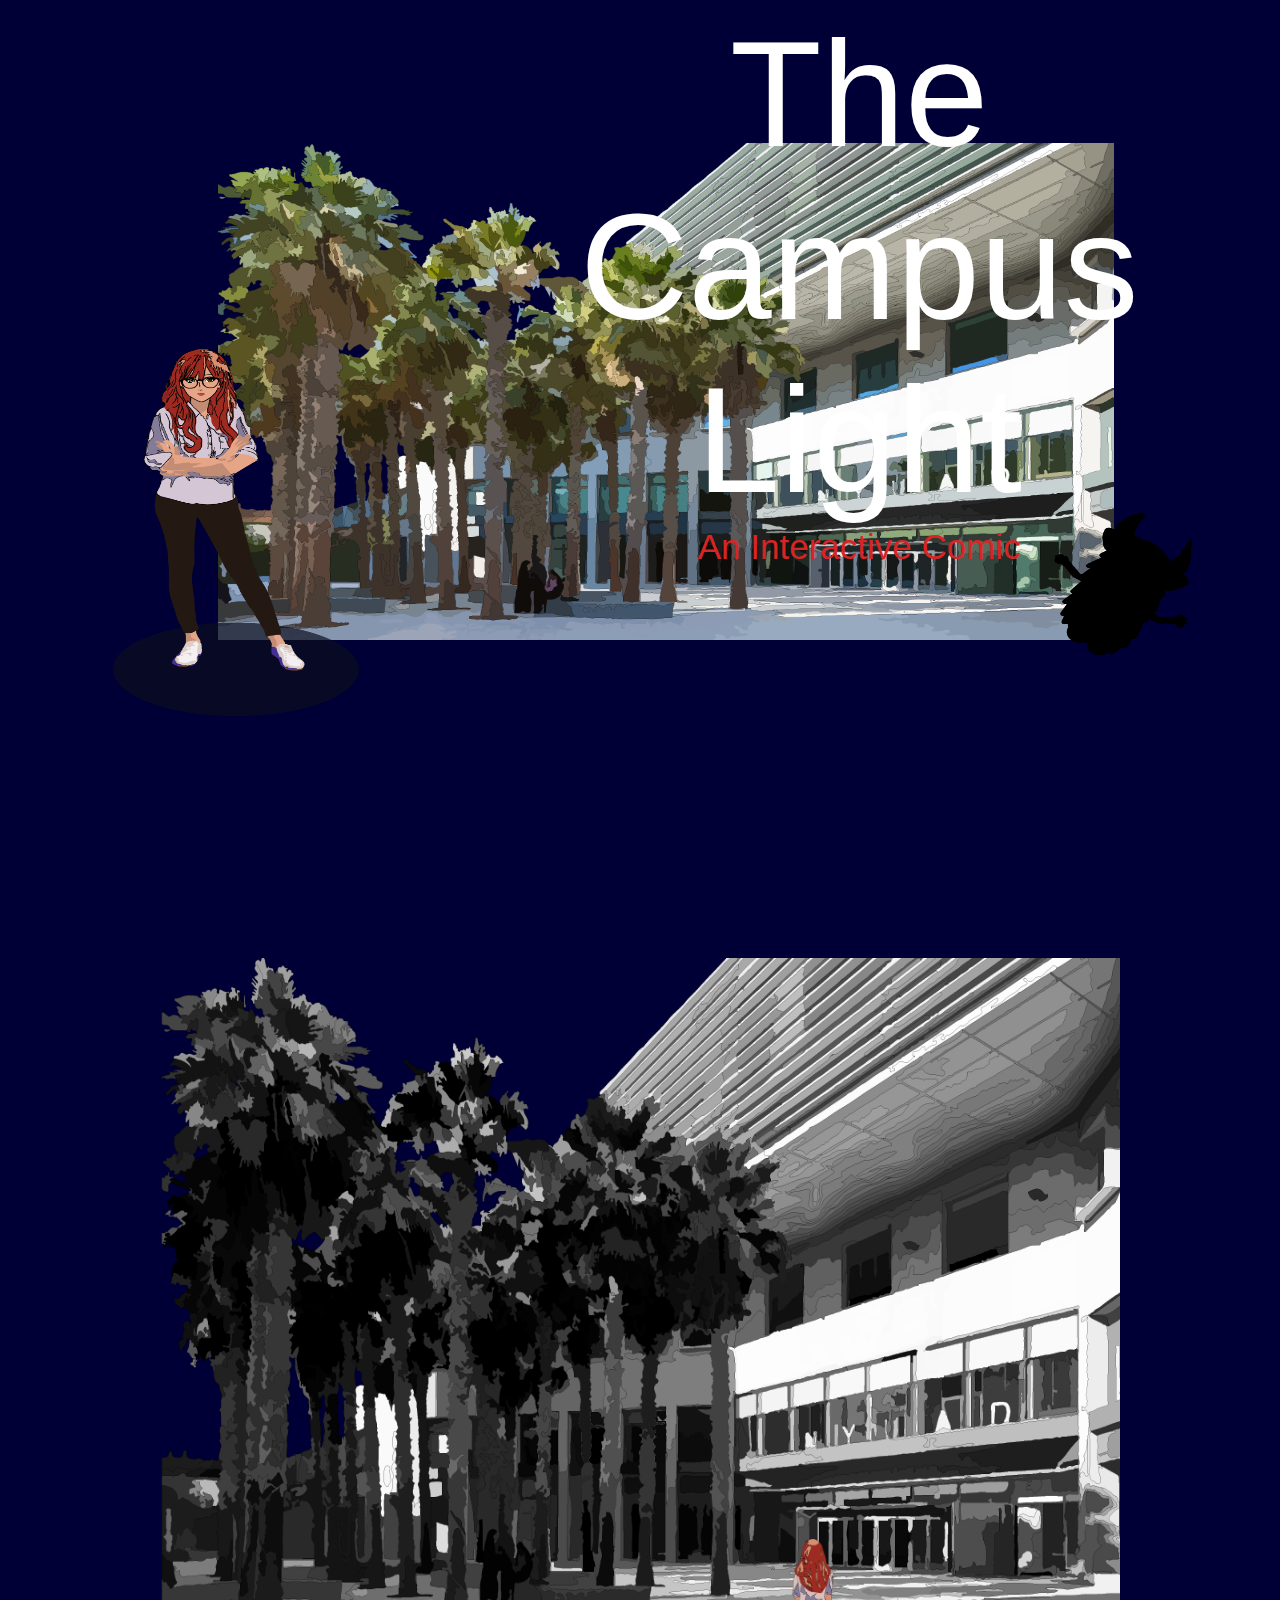
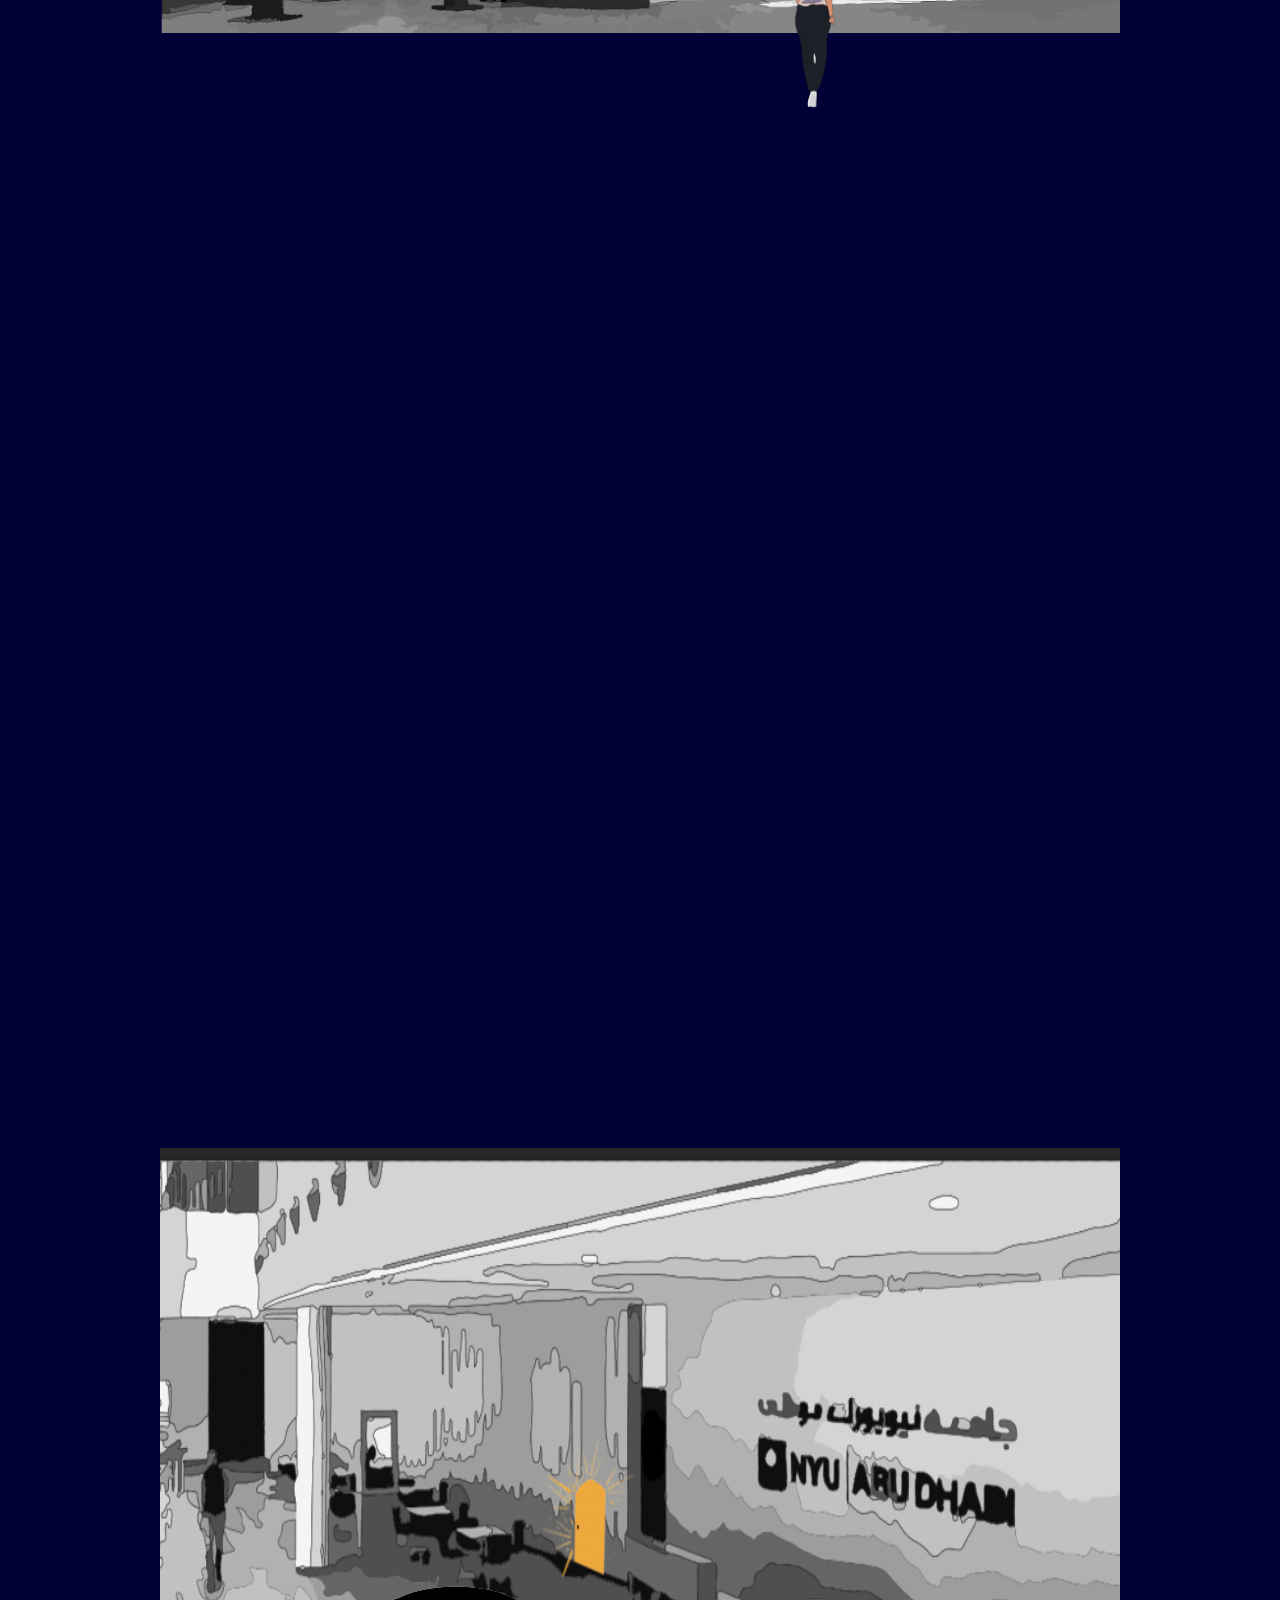
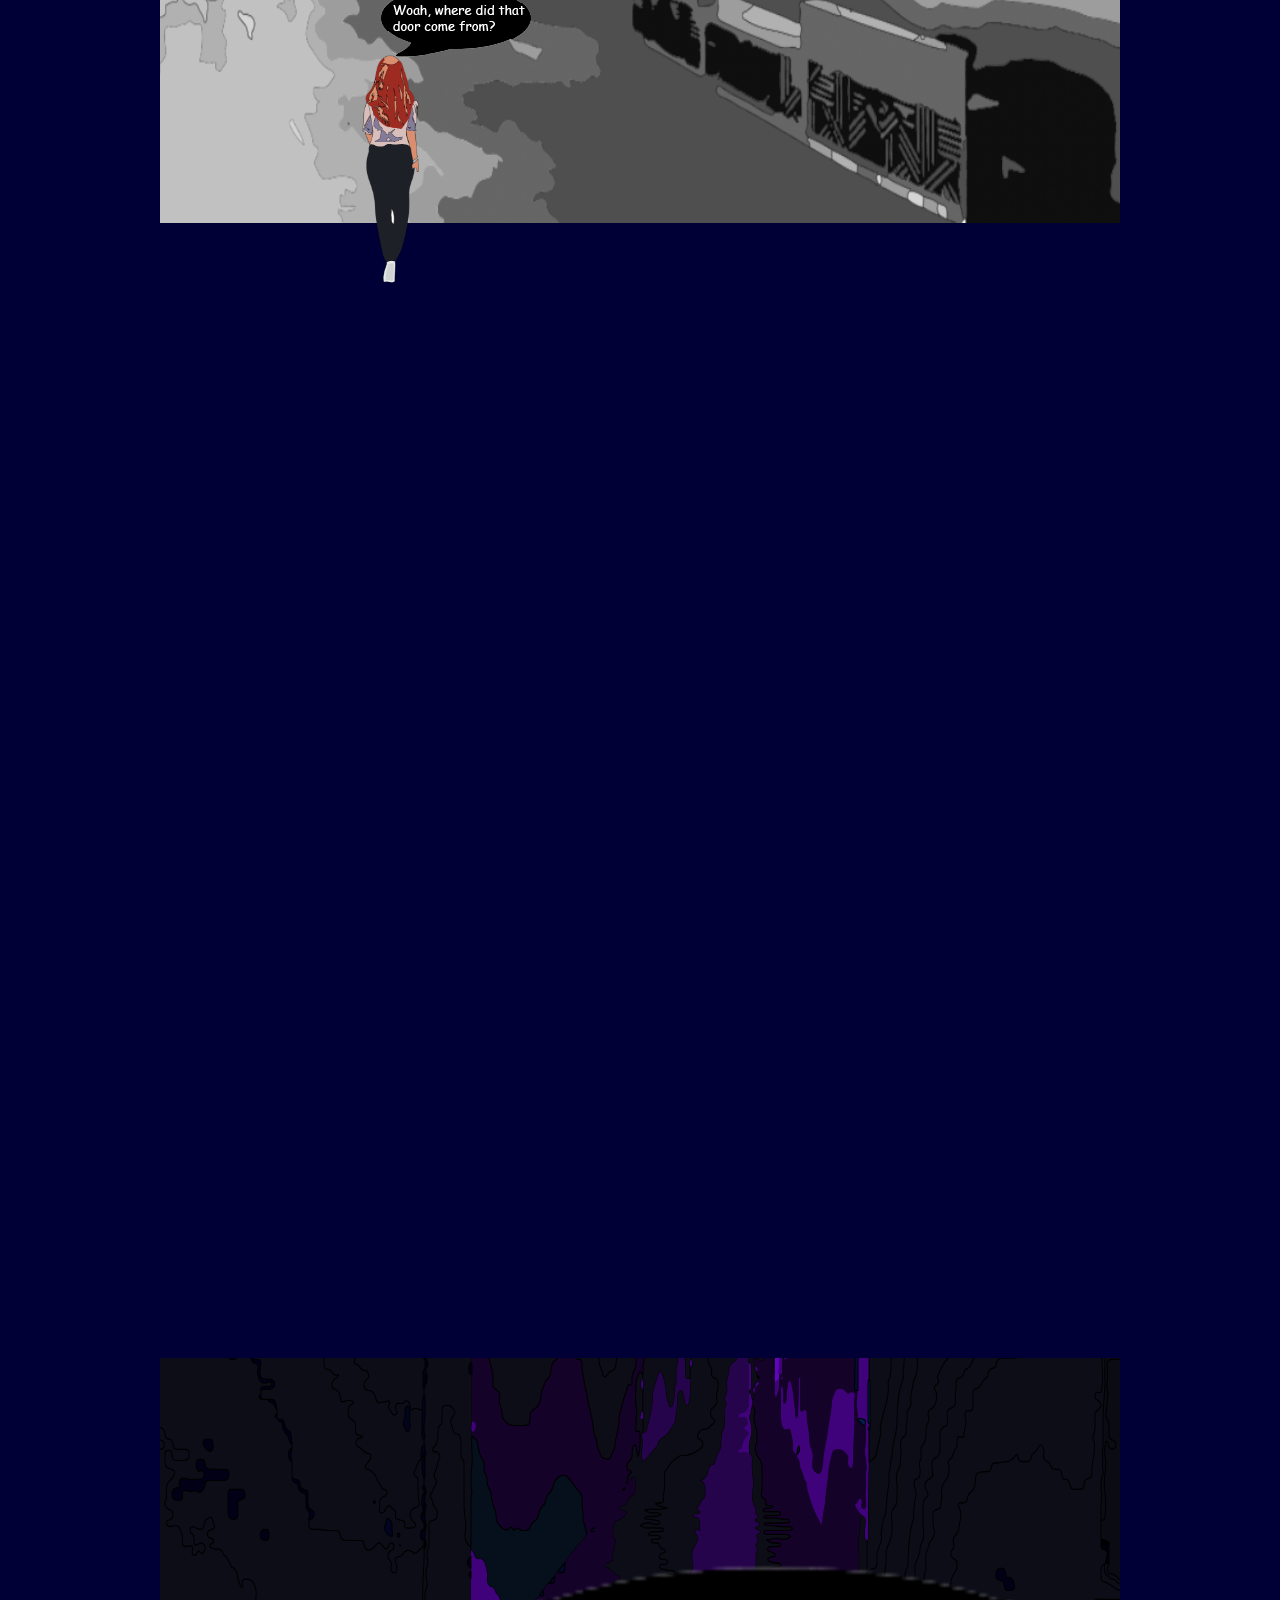
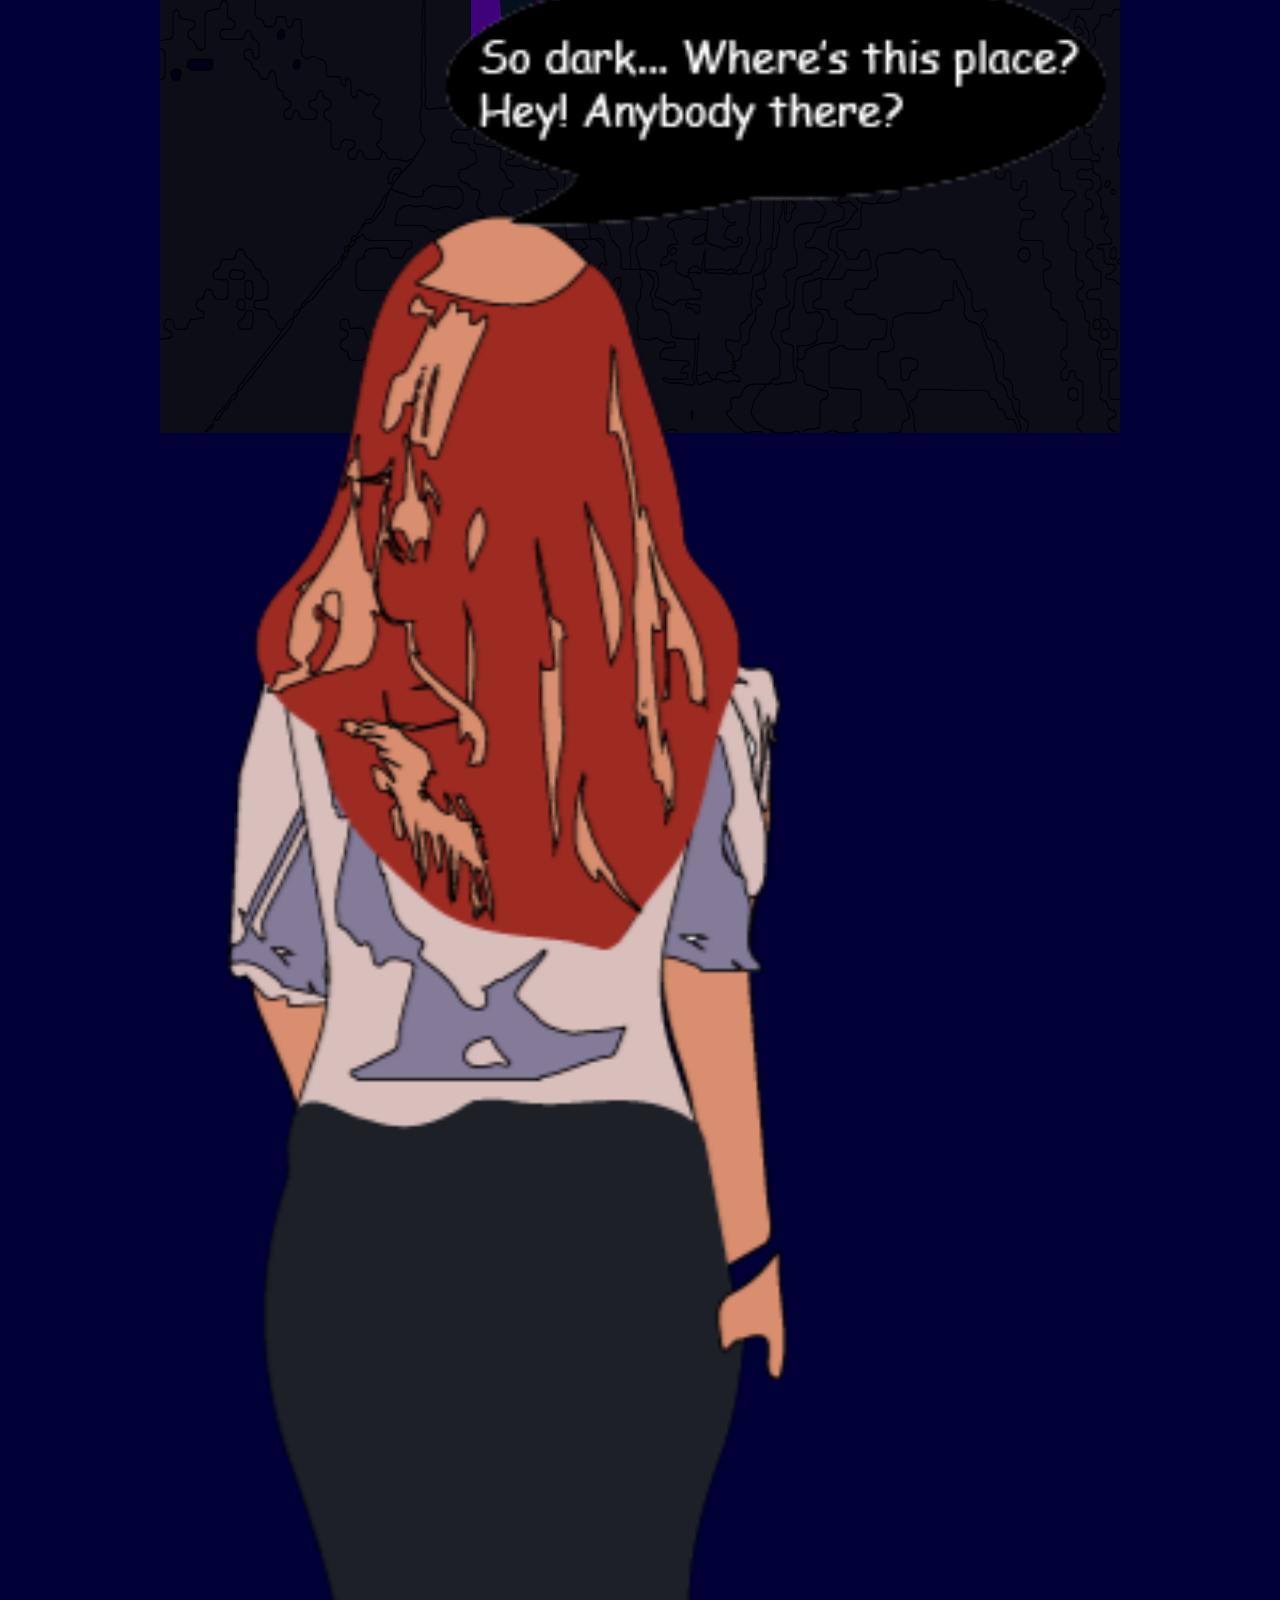
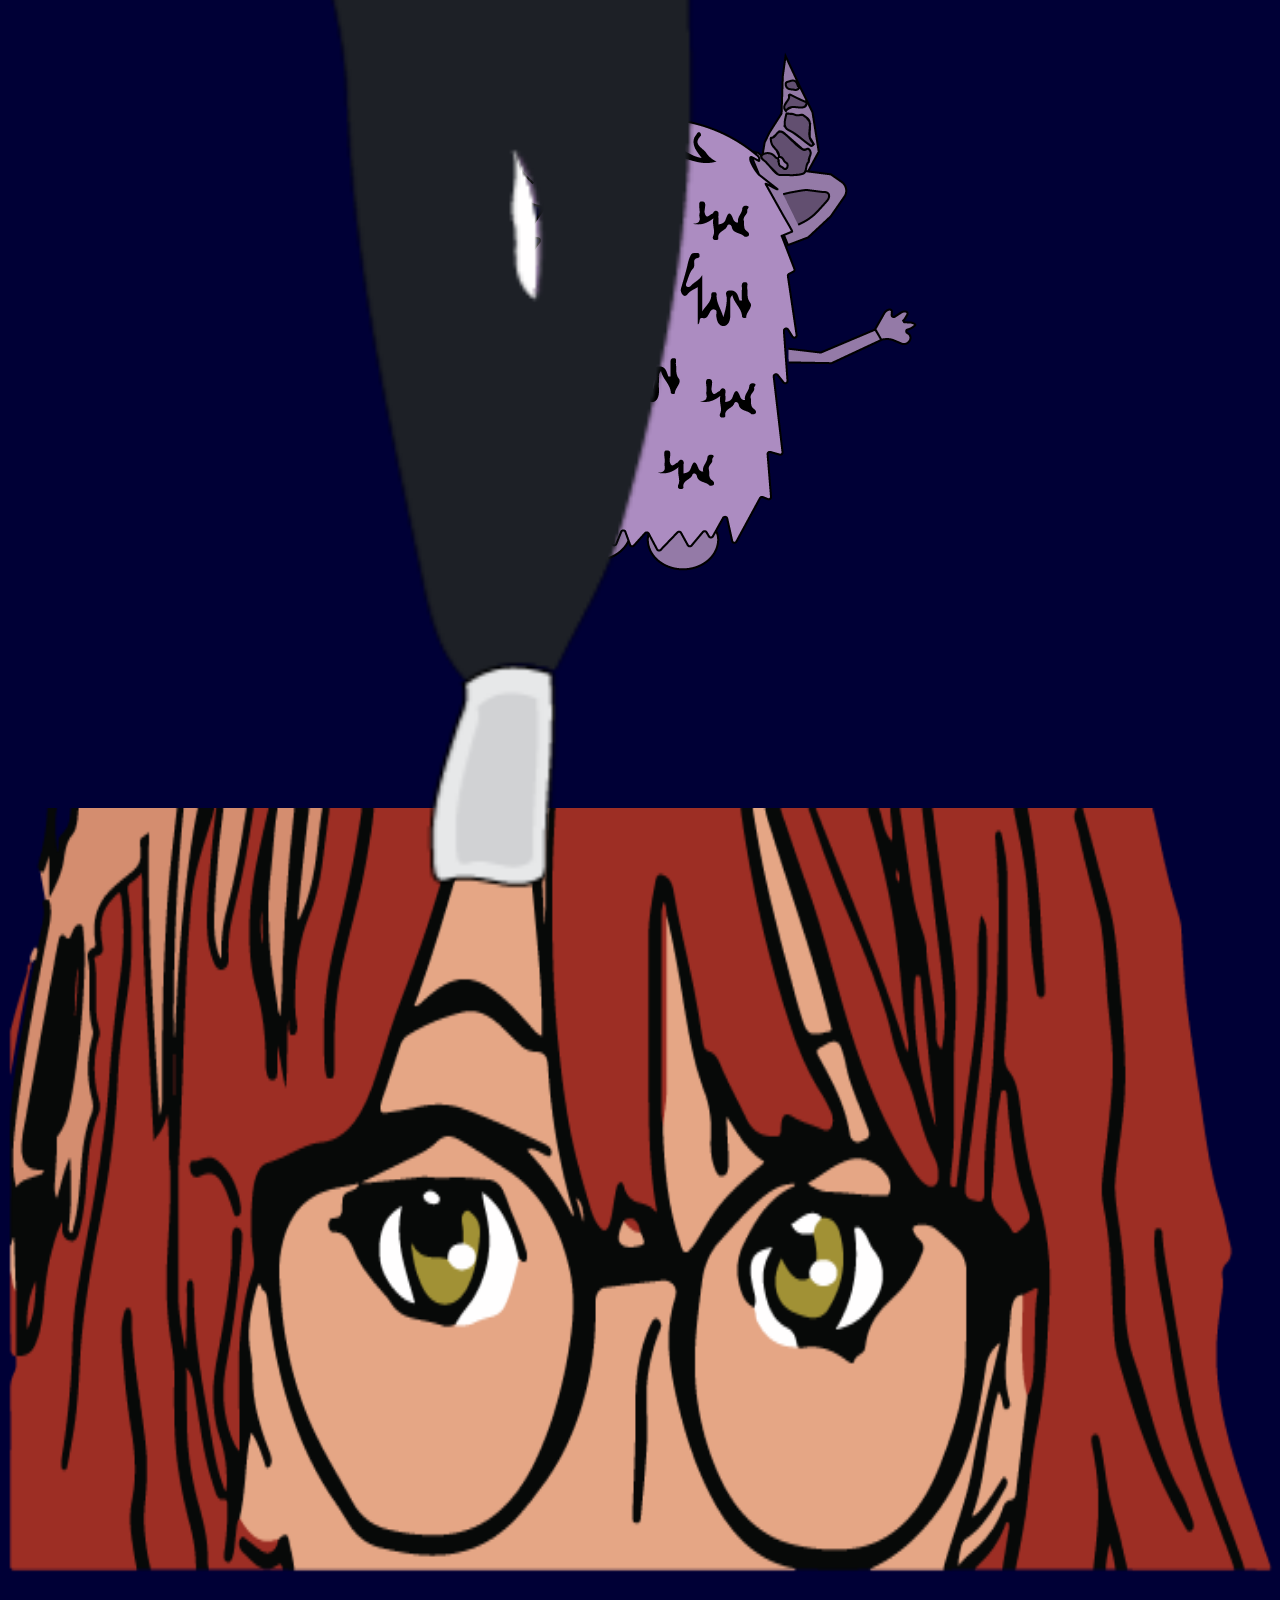
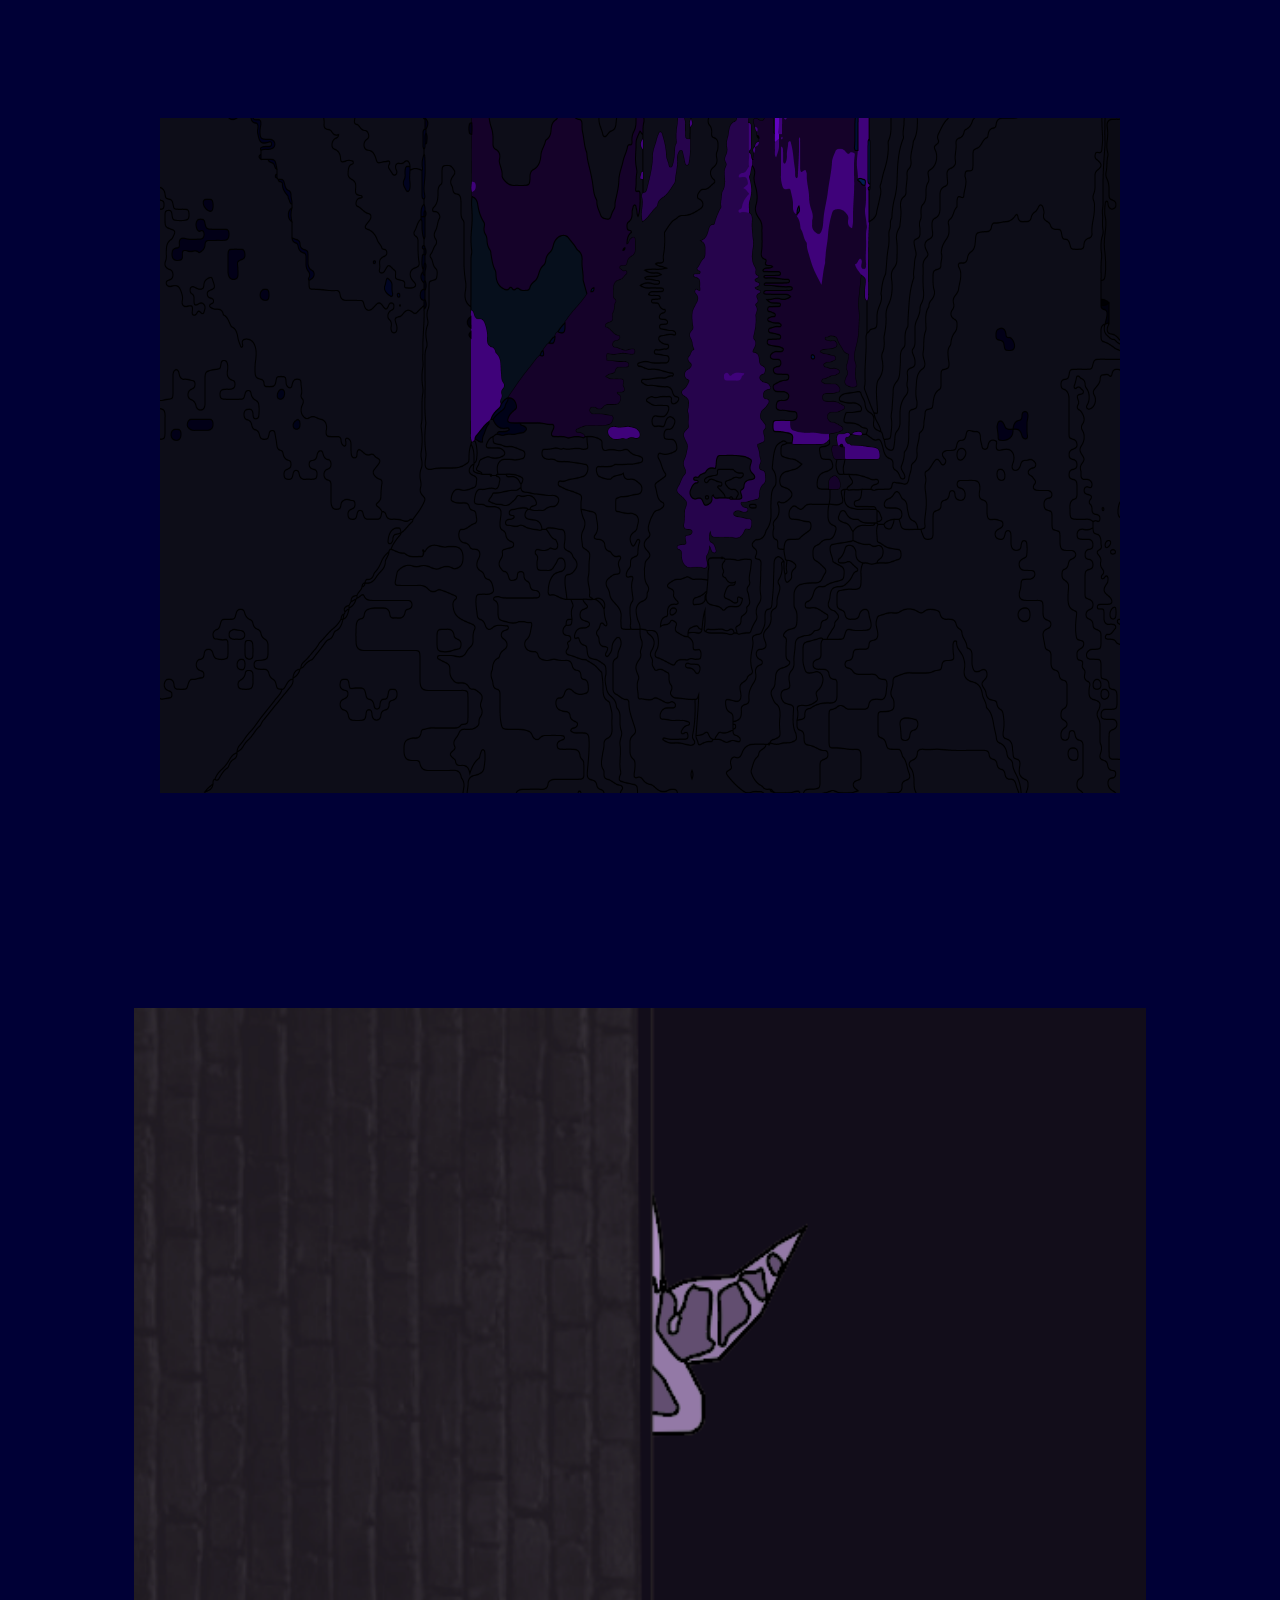
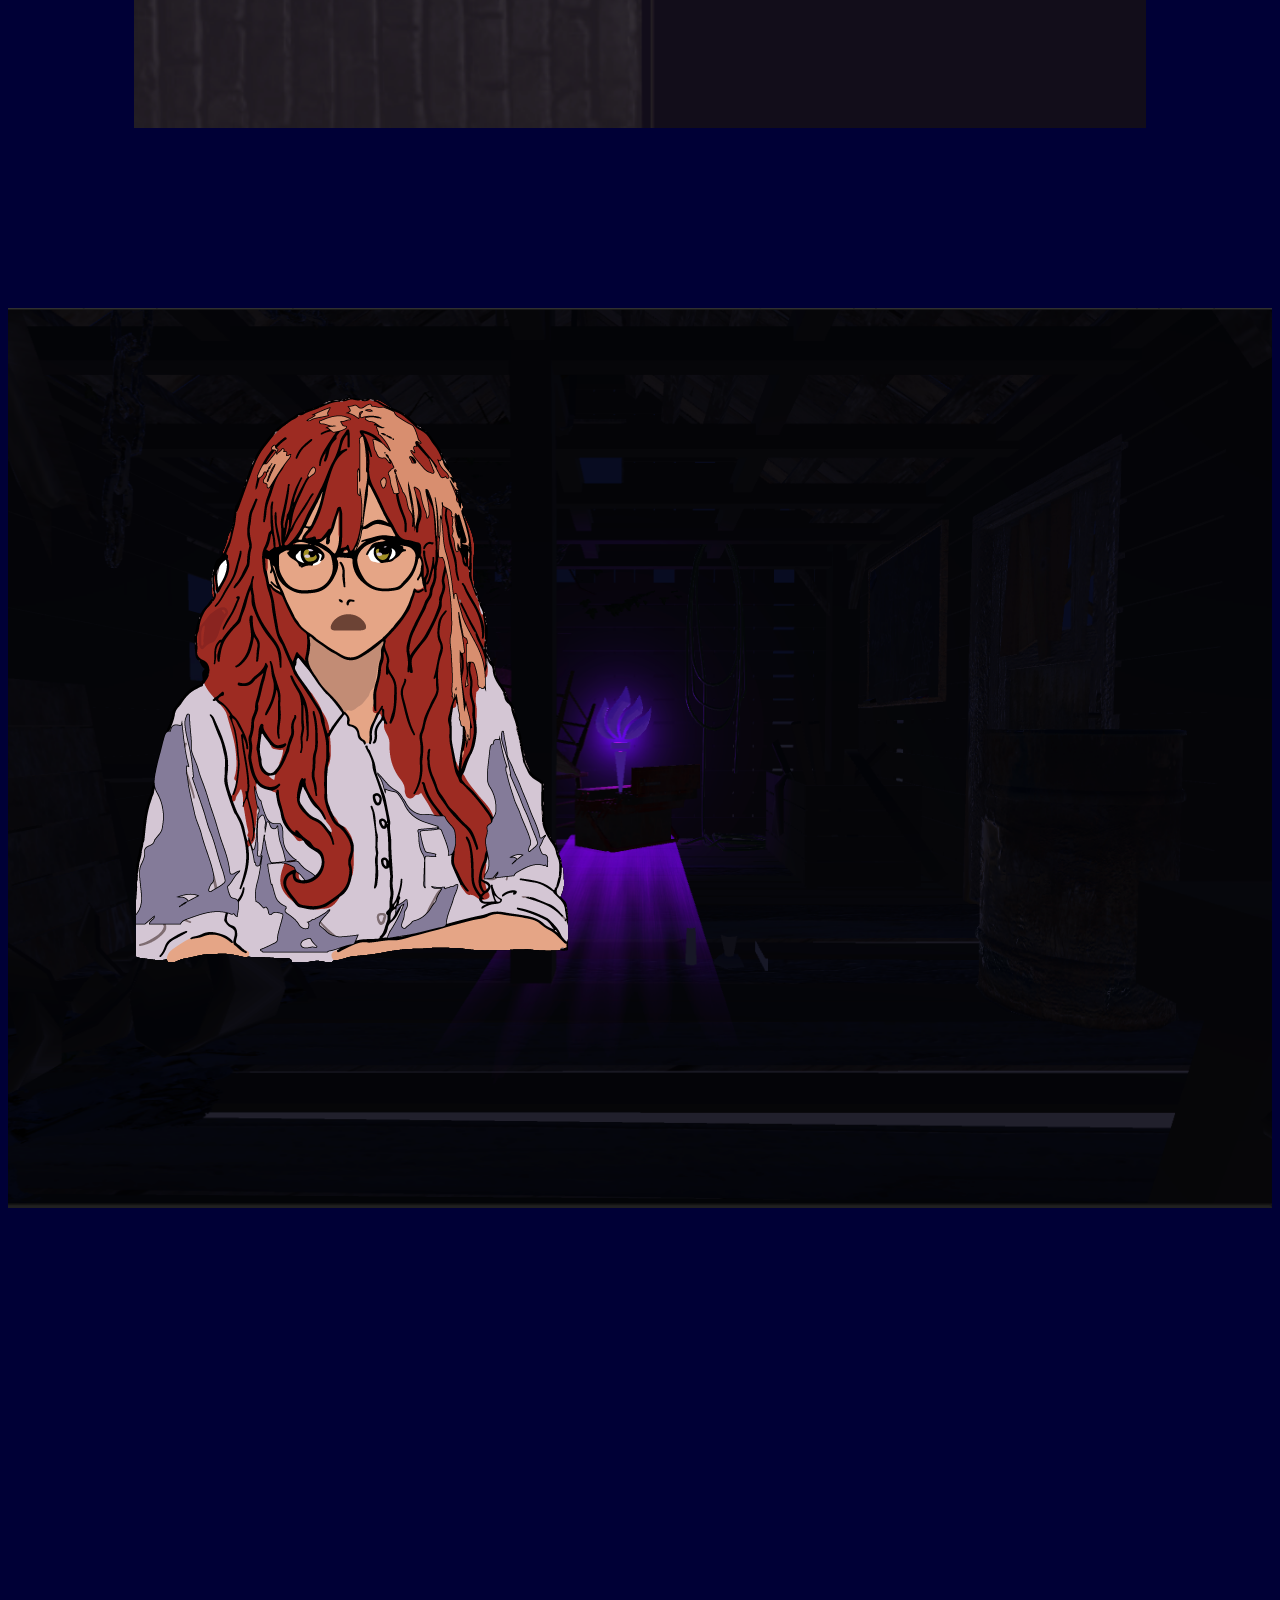
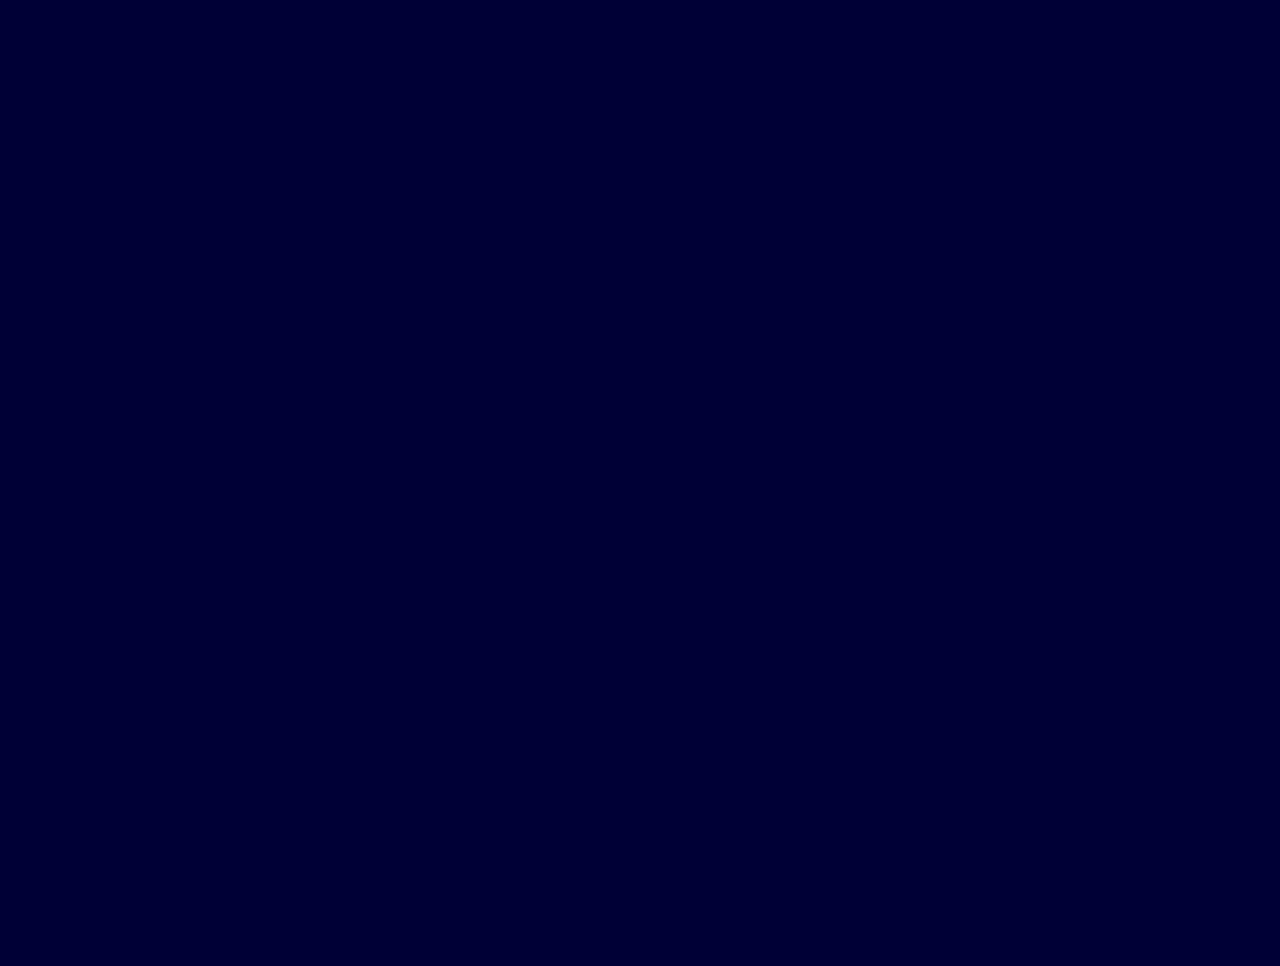
<file: index.html>
<!DOCTYPE html>

<html>

<head>
    <!-- font for the story title -->
    <link href="https://fonts.cdnfonts.com/css/horror-type" rel="stylesheet">
    <style>
        @import url('https://fonts.cdnfonts.com/css/horror-type');
    </style>

    <link rel="stylesheet" href="style.css">

</head>

<body>


    <div id="cover" style="position: relative; width: 100vw; height: 100vh">
        <!-- Home page div -->

        <!-- emily img -->
        <div id="cover-emily">
            <img class="img-cover" src="img/emily-cover.png" alt="Emily portrait">
        </div>
        <!-- book title -->
        <div id="book-title">The Campus Light
            <div id="subtitle">An Interactive Comic</div>
        </div>
        <!-- palm tree cover -->
        <div id="cover-palm">
            <img class="img-cover" src="img/palm-cover.png" alt="Plam tree square on campus">
        </div>
        <!-- monster shadow -->
        <div id="cover-monster">
            <img class="img-cover" src="img/MonsterShadow.png" alt="The black shadow of the monster">
        </div>
    </div>

    <!-- button linked to the first panel -->

    <img id="captions" style="top: 160vh; left: 3vw; z-index: 99; position: absolute; width: 40vw; opacity: 0;"
        src="./Captions/1.png">

    <!-- first panel -->
    <div class="panel" id="panel-1">
        <img id="emily1" class="emily" style="top:68vh; left: 63vw; height: 200px" src="./img/EmilyWalking.png">
        <img id="firstpage" class="img" style="top: 50px;" src="./img/palm-tree.png">

    </div>

    <div class="placeholder"></div>
    <div class="placeholder"></div>
    <!-- panel 2 -->
    <div class="panel" id="panel-2">
        <img id="emily2" class="emily" style="top: 58vh; left: 30vw; height: 270px" src="./img/EmilyWalking.png">
        <img id="emily2Dialog" class="emily" style="top: 53vh; left: 35vw;" src="./Dialogue/2.png">
        <img id="secondpage" class="img" style="top: 40px;" src="./img/Screenshot 2023-10-11 at 8.26.27 PM.png">
    </div>
    <div class="placeholder"></div>
    <div class="placeholder"></div>
    <!-- Panel 3 -->
    <div class="panel" id="panel-3">
        <img id="emily3" class="emily" style="top: 28vh; left: 40vw; height: 2700px" src="./img/EmilyWalking.png">
        <img id="emily3Dialog" class="emily" style="top: 28vh; left: 60vw; height: 270px" src="./Dialogue/3.png">
        <img id="thirdpage" class="img" style="top: 50px;" src="./img/corridor-dark.png">
    </div>
    <div class="placeholder"></div>
    <div class="placeholder"></div>


    <!-- Panel 5-->
    <div class="panel" id="panel1-5">
        <img id="monster-back" class="monster" src="./img/monsterBack.png">
    </div>

    <!-- Panel 6-->
    <div>
        <div class="panel" id="panel1-6">
            <img id="emily-gaze" src="./img/emily-gaze.png">
        </div>
        <div class="panel">
            <img id="thirdpage" class="img" style="top: 10px;" src="./img/corridor-dark.png">
        </div>
        <div class="panel" id="panel1-6-2">
            <img id="monster-hide" class="monster" style="width: 80%; height:80%;" src="./img/MonsterHide.png">
            <img id="monster-thought" class="monster"
                style="position: absolute; z-index: 10; left: 50vw; opacity: 0; height: 200px;"
                src="./Thought/6_Monster.png">
        </div>

        <!-- Panel 7-->


        <!-- Panel 8-->
        <div class="panel" id="panel1-8">
            <img id="torch" src="./img/torch.png"
                style="position: absolute; top: 0px; left:0px; height: 100%; width: 100%;">
            <img id="emily-shocked" src="./img/EmilyShocked.png" style="top:10vh">
            <img id="emily4Dialog" class="emily" style="top: 15vh; left: 30vw; height: 80px; opacity: 0;"
                src="./Dialogue/8_Emily.png">
            <img id="emily5Dialog" class="emily" style="top: 15vh; left: 30vw; height: 80px; opacity: 0;"
                src="./Dialogue/9.png">
            <img id="emily6Dialog" class="emily" style="top: 30vh; left: 90vw; height: 80px; opacity: 0;"
                src="./Dialogue/8_Monster.png">
            <img id="monster-emb" src="./img/monster-emb.png">
        </div>
        <div class="placeholder"></div>
        <div class="placeholder"></div>
        <div class="placeholder"></div>

        <script src="script.js"></script>
</body>

</html>
</file>
<file: style.css>
body {
  font-family: Halvetica, Arial;
  background-color: #000036;
  overflow-x: hidden;
}

.img {
  position: relative;
  width: 75vw;
  height: 75vh;
}

.img-cover {
  /*  display: inline-block;*/
  width: 70%;
  height: 70%;
  /*  margin-top:160px;*/
}

/*title of the story*/
#book-title {
  font-family: "Horror Type", sans-serif;
  z-index: 2;
  position: absolute;
  margin-bottom: 0px;
  left: 33%;
  color: white;
  text-align: center;
  font-size: 150px;
}
#subtitle {
  color: #d72525;
  padding: 0px;
  margin-top: 0px;
  font-size: 35px;
}

#emily-shocked {
  z-index: 2;
  left: 10vw;
  top: 10vh;
  position: absolute;
}

#monster-emb {
  z-index: 2;
  right: 5vw;
  opacity: 0;
  position: absolute;
}

#cover-emily {
  z-index: 2;
  width: 40vw;
  height: 45vw;
  margin-top: 5px;
  position: absolute;
  top: 25vw;
  left: 3vw;
}
#cover-palm {
  z-index: 0;
  width: 100vw;
  height: 710px;
  margin-top: 55px;
  position: absolute;
  top: 80px;
  left: 210px;
}

#cover-monster {
  z-index: 1;
  width: 19vw;
  height: 19vw;
  position: absolute;
  left: 80vw;
  top: 38vw;
}
.panel {
  position: relative;
  width: 100%;
  height: 100vh;
  text-align: center;
}

#emily-gaze {
  width: 100vw;
  height: 85vh;
}
/*end of panel 6*/

.emily {
  left: 50%; /* Set the left position to 50% */
  transform: translate(-50%, 0%);
}

#emily1 {
  z-index: 2;
  position: absolute;
}

#emily2 {
  z-index: 2;
  position: absolute;
}
#emily2Dialog {
  z-index: 2;
  position: absolute;
}
#emily3Dialog {
  z-index: 2;
  position: absolute;
}
#emily4Dialog {
  z-index: 2;
  position: absolute;
}
#emily5Dialog {
  z-index: 3;
  position: absolute;
}
#emily6Dialog {
  z-index: 2;
  position: absolute;
}

#emily3 {
  z-index: 2;
  position: absolute;
}

.placeholder {
  position: relative;
  height: 50vh;
}
</file>
